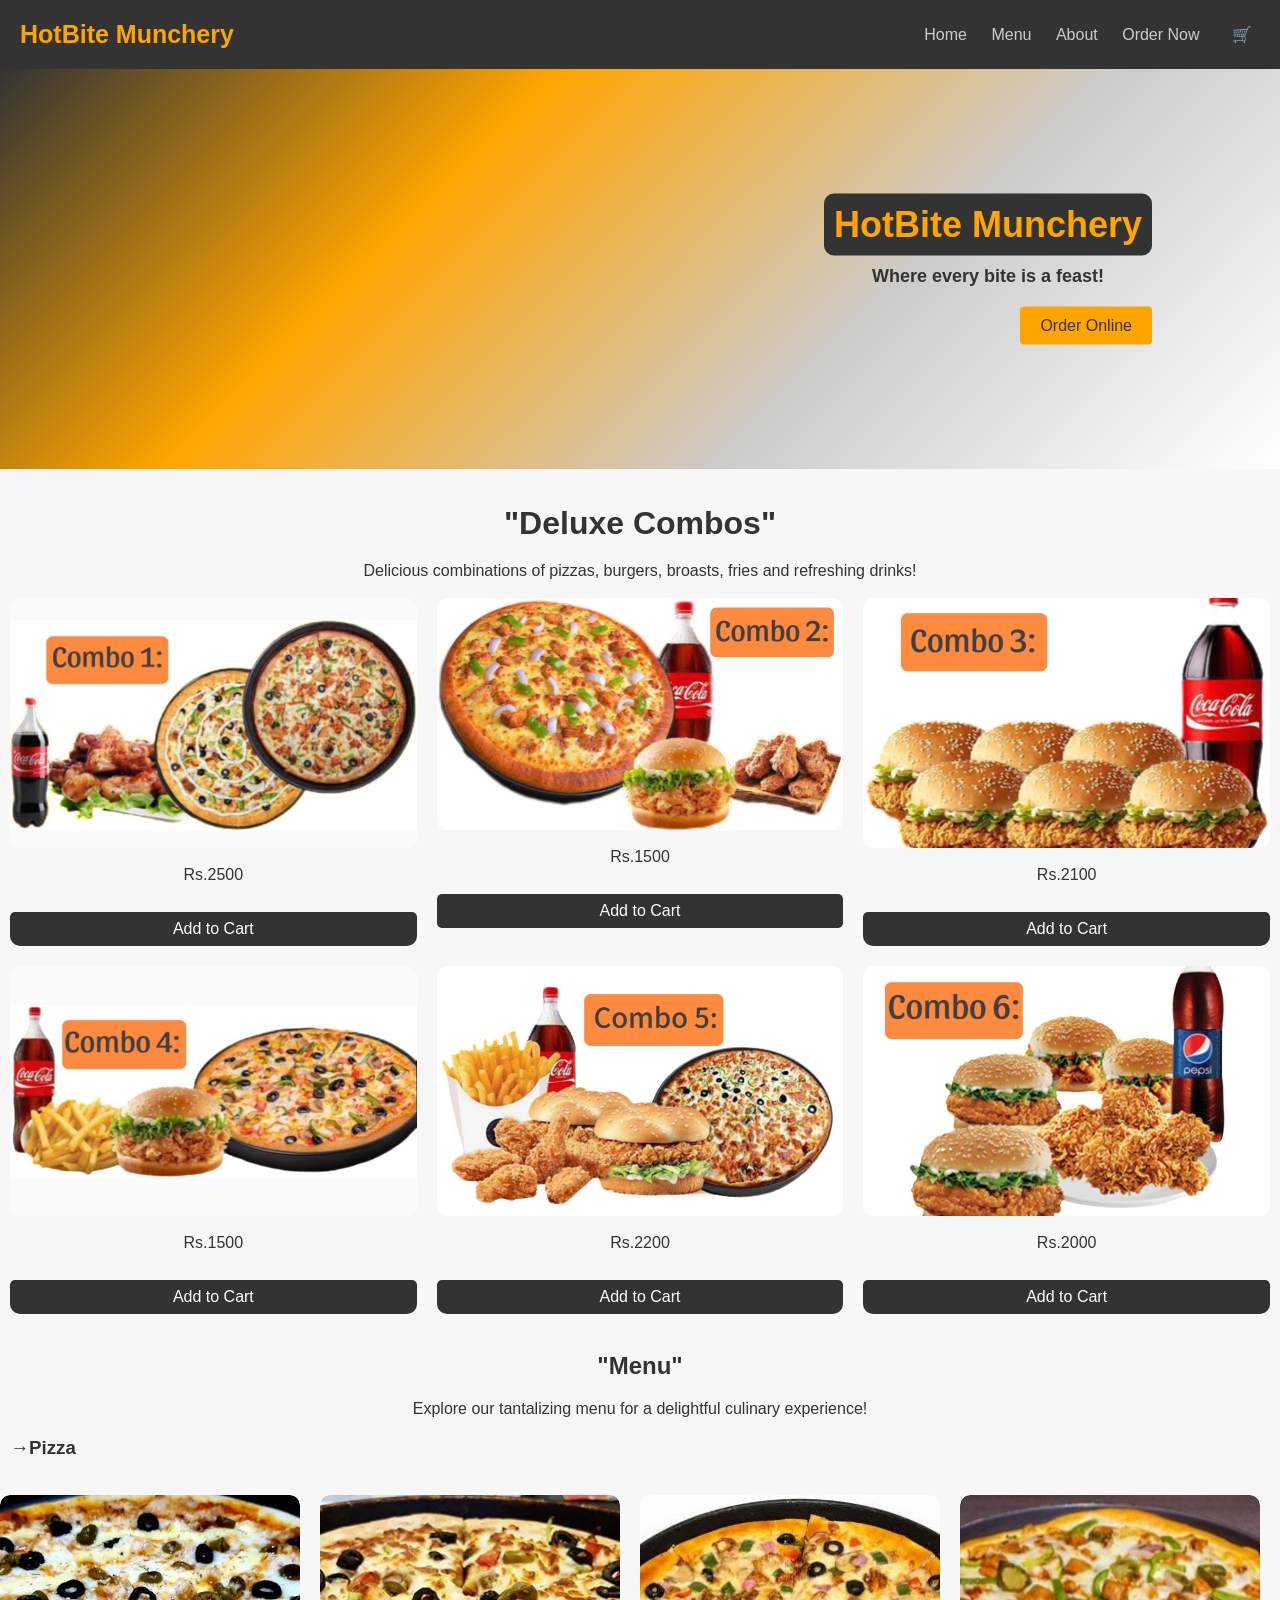
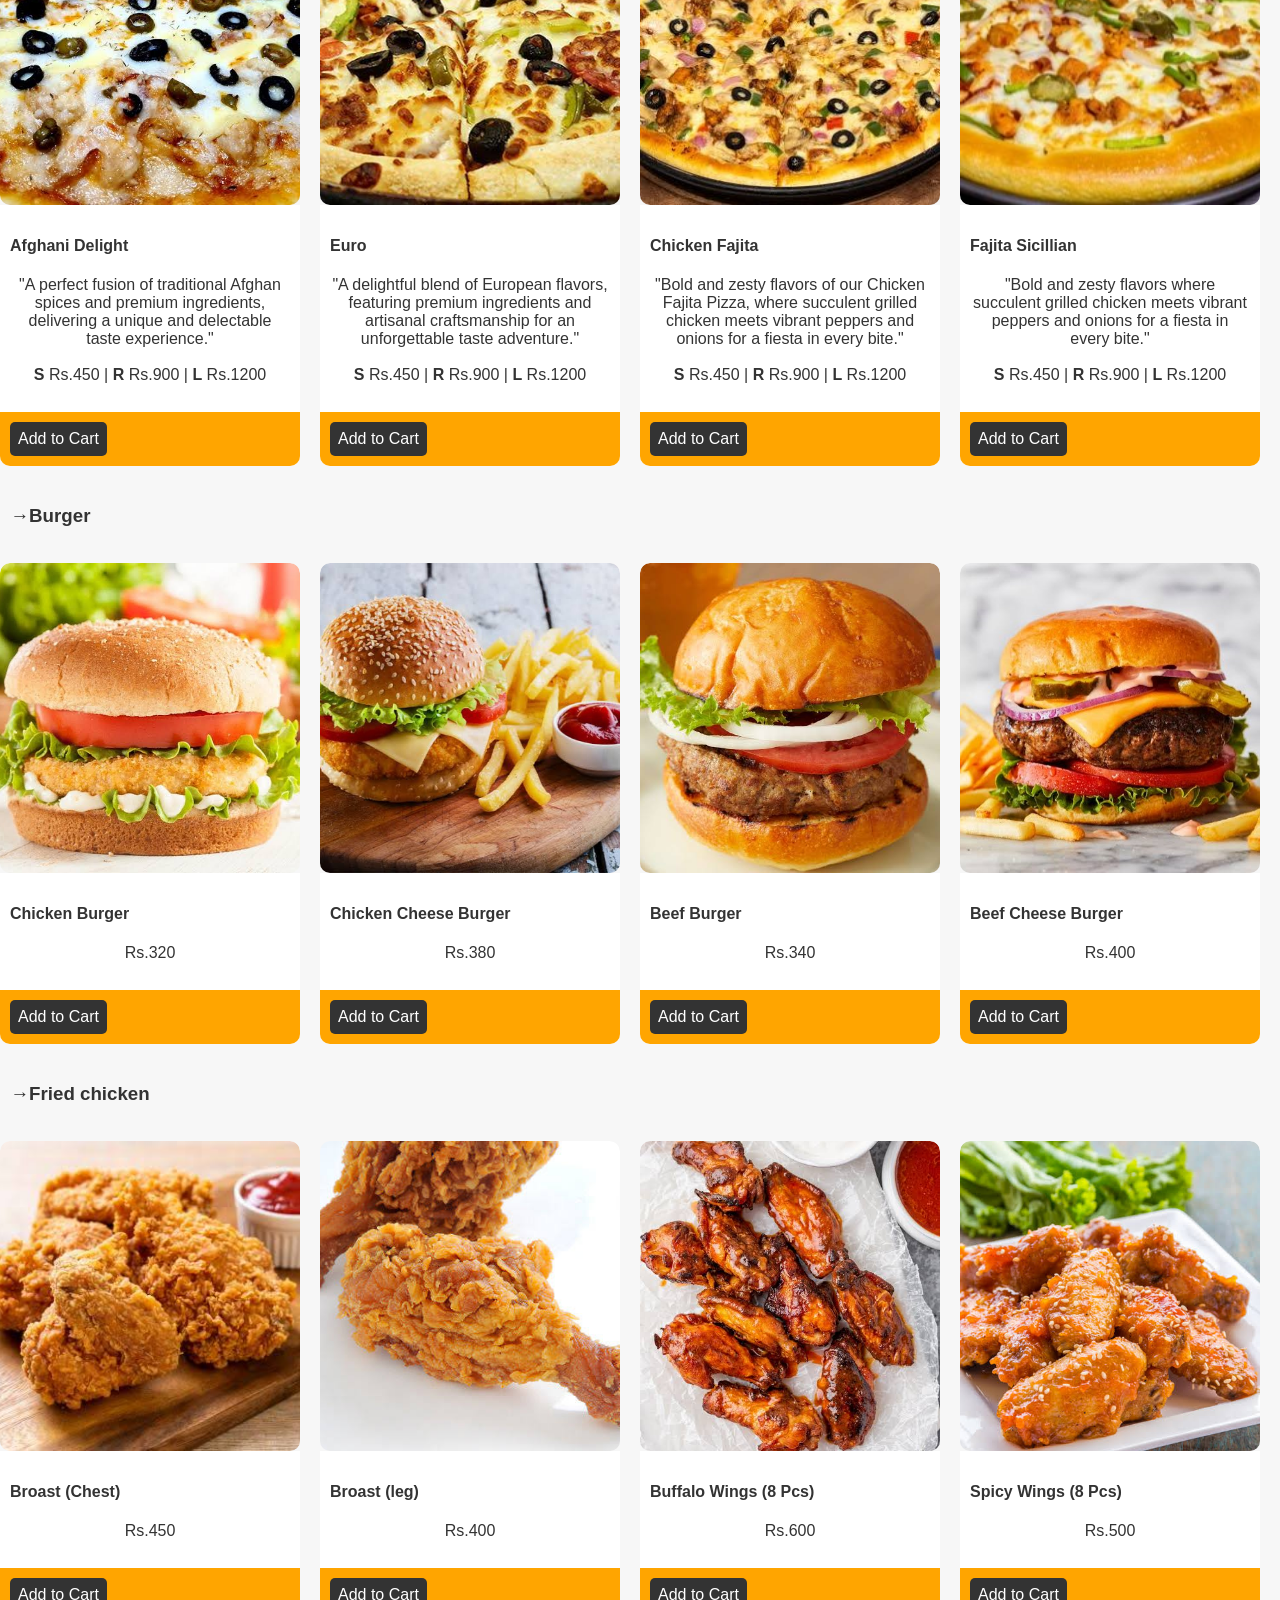
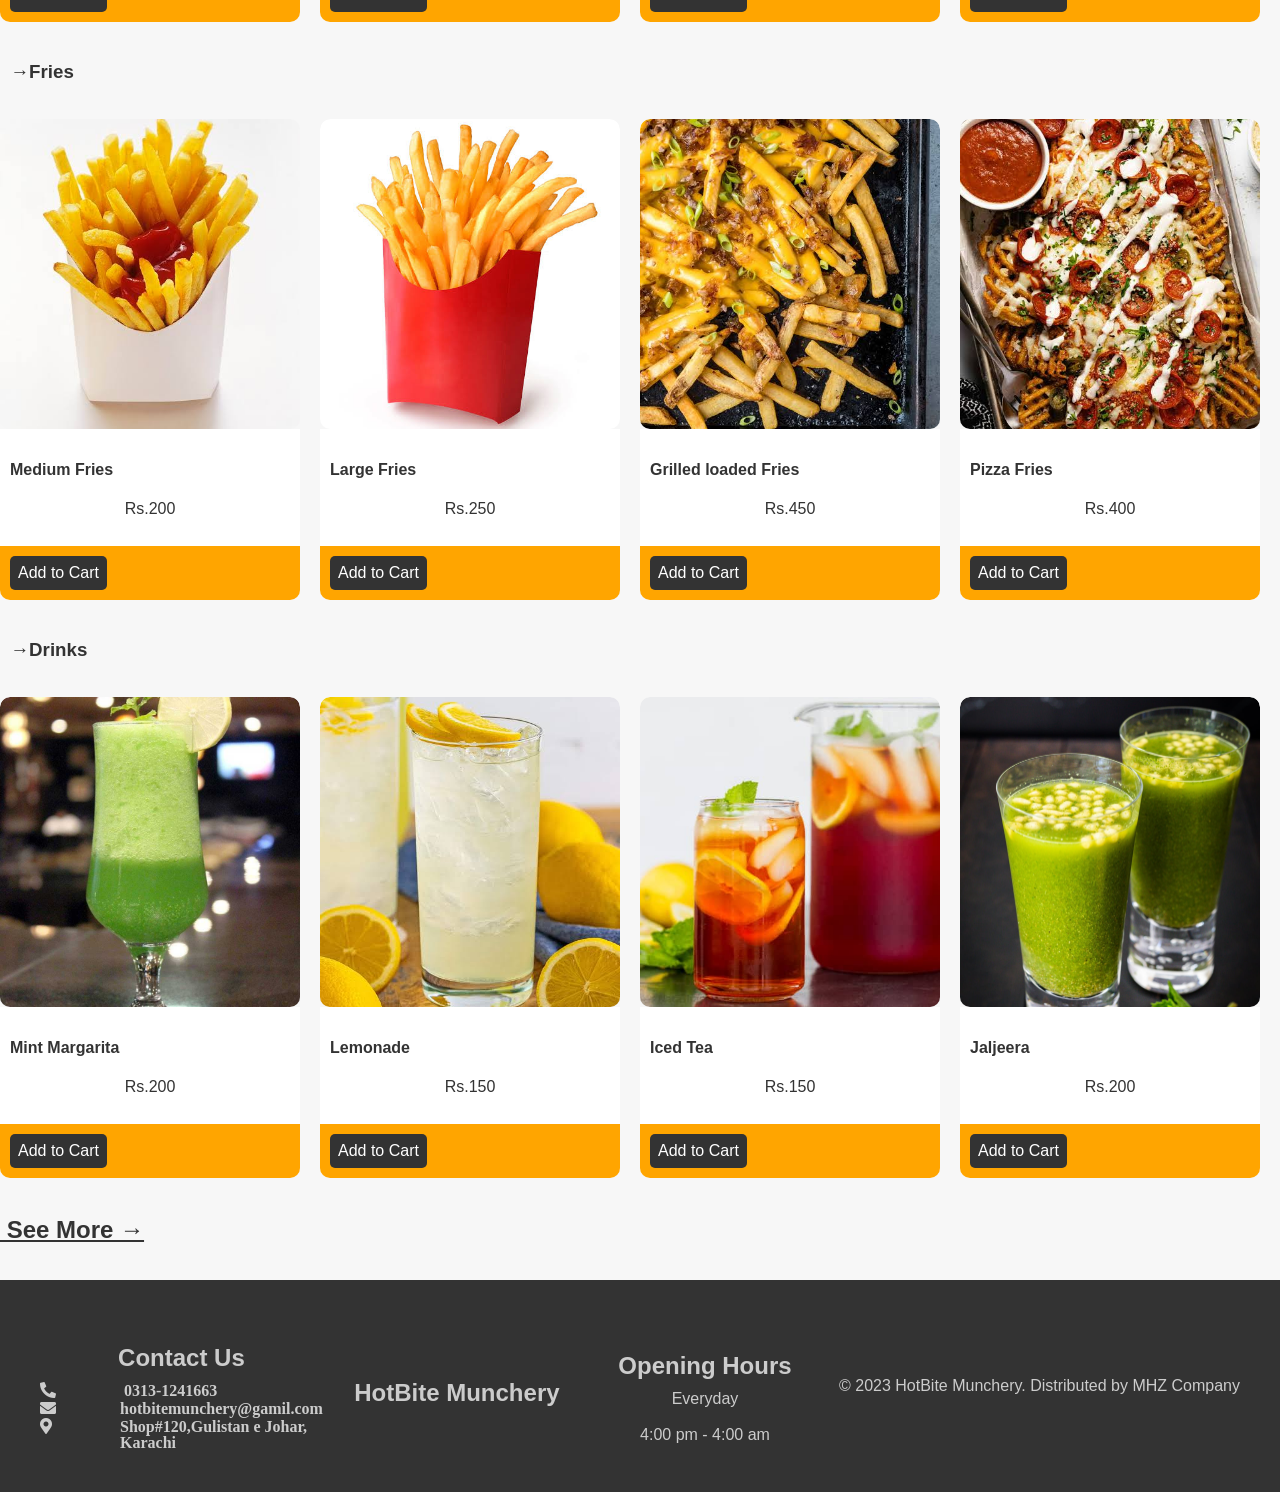
<file: index.html>
<!DOCTYPE html>
<html lang="en">
<head>
  <meta charset="UTF-8">
  <meta name="viewport" content="width=device-width, initial-scale=1.0">
  <title>HotBite Munchery</title>
  <link rel="stylesheet" href="styles.css">
  <link rel="stylesheet" href="menu.css">
  <link rel="stylesheet" href="deals.css">
  <link rel="stylesheet" href="https://cdnjs.cloudflare.com/ajax/libs/font-awesome/5.15.2/css/all.min.css" />
</head>
<body>
  <header>
    <div class="logo">HotBite Munchery</div>
<nav>
    <a href="index.html">Home</a>
    <a href="menu.html">Menu</a>
    <a href="about.html">About</a>
    <a href="order.html">Order Now</a>
    <a href="cart.html" class="add-to-cart"> 🛒</a>
  </nav>
  </header>
  <section id="hero">
    <div class="text">
      <h1 style="background-color: #333333; padding: 10px; border-radius: 10px; color: #FFA500; text-align: center;">HotBite Munchery</h1>
      <p style="font-weight: bold;color: #333333;">Where every bite is a feast!</p>
      <a href="order.html" class="order-online-btn">Order Online</a>
    </div>
    <iframe width="560" height="315" src="https://www.youtube.com/embed/kN67tAKOByQ?si=IA-IiKAVtdDYw73h" title="YouTube video player" frameborder="0" allow="accelerometer; autoplay; clipboard-write; encrypted-media; gyroscope; picture-in-picture; web-share" allowfullscreen></iframe>
  </section>
  <br><br>
<h1>"Deluxe Combos"</h1>
<p>Delicious combinations of pizzas, burgers, broasts, fries and refreshing drinks!</p>
<br>
<div class="deals-container">
  <div class="combo">
    <img src="combo 1.jpg" alt="Combo 1">
    <br><p>Rs.2500</p><br>
    <a href="cart.html" class="add-to-cart">Add to Cart</a>
  </div>
  <div class="combo">
    <img src="combo 2.jpg" alt="Combo 2">
    <br><p>Rs.1500</p><br>
    <a href="cart.html" class="add-to-cart">Add to Cart</a>
  </div>
  <div class="combo">
    <img src="combo 3.jpg" alt="Combo 3">
    <br><p>Rs.2100</p><br>
    <a href="cart.html" class="add-to-cart">Add to Cart</a>
  </div>
</div>
<div class="deals-container">
  <div class="combo">
    <img src="combo 4.jpg" alt="Combo 4">
    <br><p>Rs.1500</p><br>
    <a href="cart.html" class="add-to-cart">Add to Cart</a>
  </div>
  <div class="combo">
    <img src="combo 5.jpg" alt="Combo 5">
    <br><p>Rs.2200</p><br>
    <a href="cart.html" class="add-to-cart">Add to Cart</a>
  </div>
  <div class="combo">
    <img src="combo 6.jpg" alt="Combo 6">
    <br><p>Rs.2000</p><br>
    <a href="cart.html" class="add-to-cart">Add to Cart</a>
  </div>
</div>
<section id="menu"><br>
  <h1>"Menu"</h1>
  <p>Explore our tantalizing menu for a delightful culinary experience!</p>
  <h3>&#160;&#160;&#8594;Pizza</h3><br>
  <div class="menu-items-container">
    <div class="menu-item">
      <img src="Afghani delight.jpeg" alt="Afghani Delight">
      <div class="item-details">
        <h4>Afghani Delight</h4>
        <p>"A perfect fusion of traditional Afghan spices and premium ingredients, delivering a unique and delectable taste experience."</p>
        <br><p><b>S</b> Rs.450 | <b>R</b> Rs.900 | <b>L</b> Rs.1200</p><br>
      </div>
      <div class="item-actions">
        <a href="cart.html" class="button">Add to Cart</a>
      </div>
    </div>
    <div class="menu-item">
      <img src="euro.jpeg" alt="Euro">
      <div class="item-details">
        <h4>Euro</h4>
        <p>"A delightful blend of European flavors, featuring premium ingredients and artisanal craftsmanship for an unforgettable taste adventure."</p>
        <br><p><b>S</b> Rs.450 | <b>R</b> Rs.900 | <b>L</b> Rs.1200</p><br>
      </div>
      <div class="item-actions">
        <a href="cart.html" class="button">Add to Cart</a>
      </div>
    </div>
    <div class="menu-item">
      <img src="chicken fajita.jpeg" alt="Chicken Fajita">
      <div class="item-details">
        <h4>Chicken Fajita</h4>
        <p>"Bold and zesty flavors of our Chicken Fajita Pizza, where succulent grilled chicken meets vibrant peppers and onions for a fiesta in every bite."</p>
        <br><p><b>S</b> Rs.450 | <b>R</b> Rs.900 | <b>L</b> Rs.1200</p><br>
      </div>
      <div class="item-actions">
        <a href="cart.html" class="button">Add to Cart</a>
      </div>
    </div>
    <div class="menu-item">
      <img src="Fajita Sicillian.jpg" alt="Fajita Sicillian">
      <div class="item-details">
        <h4>Fajita Sicillian</h4>
        <p>"Bold and zesty flavors where succulent grilled chicken meets vibrant peppers and onions for a fiesta in every bite."</p>
        <br><p><b>S</b> Rs.450 | <b>R</b> Rs.900 | <b>L</b> Rs.1200</p><br>
      </div>
      <div class="item-actions">
        <a href="cart.html" class="button">Add to Cart</a>
      </div>
    </div>
  </div>
  <div class="category">
    <h3>&#160;&#160;&#8594;Burger</h3><br>
  <div class="menu-items-container">
    <div class="menu-item">
      <img src="Chicken Burger.jpeg" alt="Chicken Burger">
      <div class="item-details">
        <h4>Chicken Burger</h4>
        <p>Rs.320</p><br>
      </div>
      <div class="item-actions">
        <a href="cart.html" class="button">Add to Cart</a>
      </div>
    </div>
    <div class="menu-item">
      <img src="Chicken cheese burger.jpg" alt="Chicken Cheese Burger">
      <div class="item-details">
        <h4>Chicken Cheese Burger</h4>
        <p>Rs.380</p><br>
      </div>
      <div class="item-actions">
        <a href="cart.html" class="button">Add to Cart</a>
      </div>
    </div>
    <div class="menu-item">
      <img src="Beef burger.jpeg" alt="Beef Burger">
      <div class="item-details">
        <h4>Beef Burger</h4>
        <p>Rs.340</p><br>
      </div>
      <div class="item-actions">
        <a href="cart.html" class="button">Add to Cart</a>
      </div>
    </div>
    <div class="menu-item">
      <img src="Beef cheese burger.jpeg" alt="Beef Cheese Burger">
      <div class="item-details">
        <h4>Beef Cheese Burger</h4>
        <p>Rs.400</p><br>
      </div>
      <div class="item-actions">
        <a href="cart.html" class="button">Add to Cart</a>
      </div>
    </div>
</div>
<div class="category">
  <h3>&#160;&#160;&#8594;Fried chicken</h3><br>
  <div class="menu-items-container">
    <div class="menu-item">
      <img src="Broast (Chest).jpeg" alt="Broast (Chest)">
      <div class="item-details">
        <h4>Broast (Chest)</h4> <p>Rs.450</p><br>
      </div>
      <div class="item-actions">
        <a href="cart.html" class="button">Add to Cart</a>
      </div>
    </div>
    <div class="menu-item">
      <img src="Broast (leg).jpeg" alt="Broast (leg)">
      <div class="item-details">
        <h4>Broast (leg)</h4> <p>Rs.400</p><br>
      </div>
      <div class="item-actions">
        <a href="cart.html" class="button">Add to Cart</a>
      </div>
    </div>
    <div class="menu-item">
      <img src="Buffalo wings.jpeg" alt="Buffalo Wings">
      <div class="item-details">
        <h4>Buffalo Wings (8 Pcs)</h4> <p>Rs.600</p><br>
      </div>
      <div class="item-actions">
        <a href="cart.html" class="button">Add to Cart</a>
      </div>
    </div>
    <div class="menu-item">
      <img src="Spicy wings.jpeg" alt="Spicy Wings">
      <div class="item-details">
        <h4>Spicy Wings (8 Pcs)</h4> <p>Rs.500</p><br>
      </div>
      <div class="item-actions">
        <a href="cart.html" class="button">Add to Cart</a>
      </div>
    </div>
  </div>
</div>
<div class="category">
  <h3>&#160;&#160;&#8594;Fries</h3><br>
  <div class="menu-items-container">
    <div class="menu-item">
      <img src="Medium fries.jpeg" alt="Medium Fries">
      <div class="item-details">
        <h4>Medium Fries</h4> <p>Rs.200</p><br>
      </div>
      <div class="item-actions">
        <a href="cart.html" class="button">Add to Cart</a>
      </div>
    </div>
    <div class="menu-item">
      <img src="Large fries.jpeg" alt="Large Fries">
      <div class="item-details">
        <h4>Large Fries</h4> <p>Rs.250</p><br>
      </div>
      <div class="item-actions">
        <a href="cart.html" class="button">Add to Cart</a>
      </div>
    </div>
    <div class="menu-item">
      <img src="Grilled loaded fries.jpeg" alt="Grilled loaded Fries">
      <div class="item-details">
        <h4>Grilled loaded Fries</h4> <p>Rs.450</p><br>
      </div>
      <div class="item-actions">
        <a href="cart.html" class="button">Add to Cart</a>
      </div>
    </div>
    <div class="menu-item">
      <img src="Pizza fries.jpeg" alt="Pizza Fries">
      <div class="item-details">
        <h4>Pizza Fries</h4> <p>Rs.400</p><br>
      </div>
      <div class="item-actions">
        <a href="cart.html" class="button">Add to Cart</a>
      </div>
    </div>
  </div>
</div>
<div class="category">
  <h3>&#160;&#160;&#8594;Drinks</h3><br>
  <div class="menu-items-container">
    <div class="menu-item">
      <img src="mint-margarita.jpg" alt="Mint Margarita">
      <div class="item-details">
        <h4>Mint Margarita</h4> <p>Rs.200</p><br>
      </div>
      <div class="item-actions">
        <a href="cart.html" class="button">Add to Cart</a>
      </div>
    </div>
    <div class="menu-item">
      <img src="Lemonade.jpeg" alt="Lemonade">
      <div class="item-details">
        <h4>Lemonade</h4> <p>Rs.150</p><br>
      </div>
      <div class="item-actions">
        <a href="cart.html" class="button">Add to Cart</a>
      </div>
    </div>
    <div class="menu-item">
      <img src="Iced tea.jpg" alt="Iced Tea">
      <div class="item-details">
        <h4>Iced Tea</h4> <p>Rs.150</p><br>
      </div>
      <div class="item-actions">
        <a href="cart.html" class="button">Add to Cart</a>
      </div>
    </div>
    <div class="menu-item">
      <img src="Jaljeera.jpg" alt="Jaljeera">
      <div class="item-details">
        <h4>Jaljeera</h4> <p>Rs.200</p><br>
      </div>
      <div class="item-actions">
        <a href="cart.html" class="button">Add to Cart</a>
      </div>
    </div>
  </div>
</div>
</section><br>
<a style="font-weight: bolder; color: #333333; font-size: x-large;" href="menu.html">&#160;See More &#8594;</a><br>
<br><br>
<footer>
    <div class="contact">
      <h3>Contact Us</h3>
      <i class="fas fa-phone-alt"> &#160;&#160;&#160;&#160;&#160;&#160;&#160;&#160;&#160;&#160;&#160;&#160;&#160;&#160;&#160;&#160;0313-1241663</i>
      <i class="fas fa-envelope">&#160;&#160;&#160;&#160;&#160;&#160;&#160;&#160;&#160;&#160;&#160;&#160;&#160;&#160;&#160;&#160;hotbitemunchery@gamil.com</i>    
      <i class="fas fa-map-marker-alt">&#160;&#160;&#160;&#160;&#160;&#160;&#160;&#160;&#160;&#160;&#160;&#160;&#160;&#160;&#160;&#160;&#160;Shop#120,Gulistan e Johar,<br>&#160;&#160;&#160;&#160;&#160;&#160;&#160;&#160;&#160;&#160;&#160;&#160;&#160;&#160;&#160;&#160;&#160;&#160;&#160;&#160;Karachi</i>
    </div>
    <div class="about-us">
      <h3>HotBite Munchery</h3>
      <div class="social-icons">
      </div>
    </div>
    <div class="opening-hours">
      <h3>Opening Hours</h3>
      <p>Everyday</p><br> <p>4:00 pm - 4:00 am</p>
    </div>
    <p>&copy; 2023 HotBite Munchery. Distributed by MHZ Company</p>
  </footer>
</body>
</html>
</file>
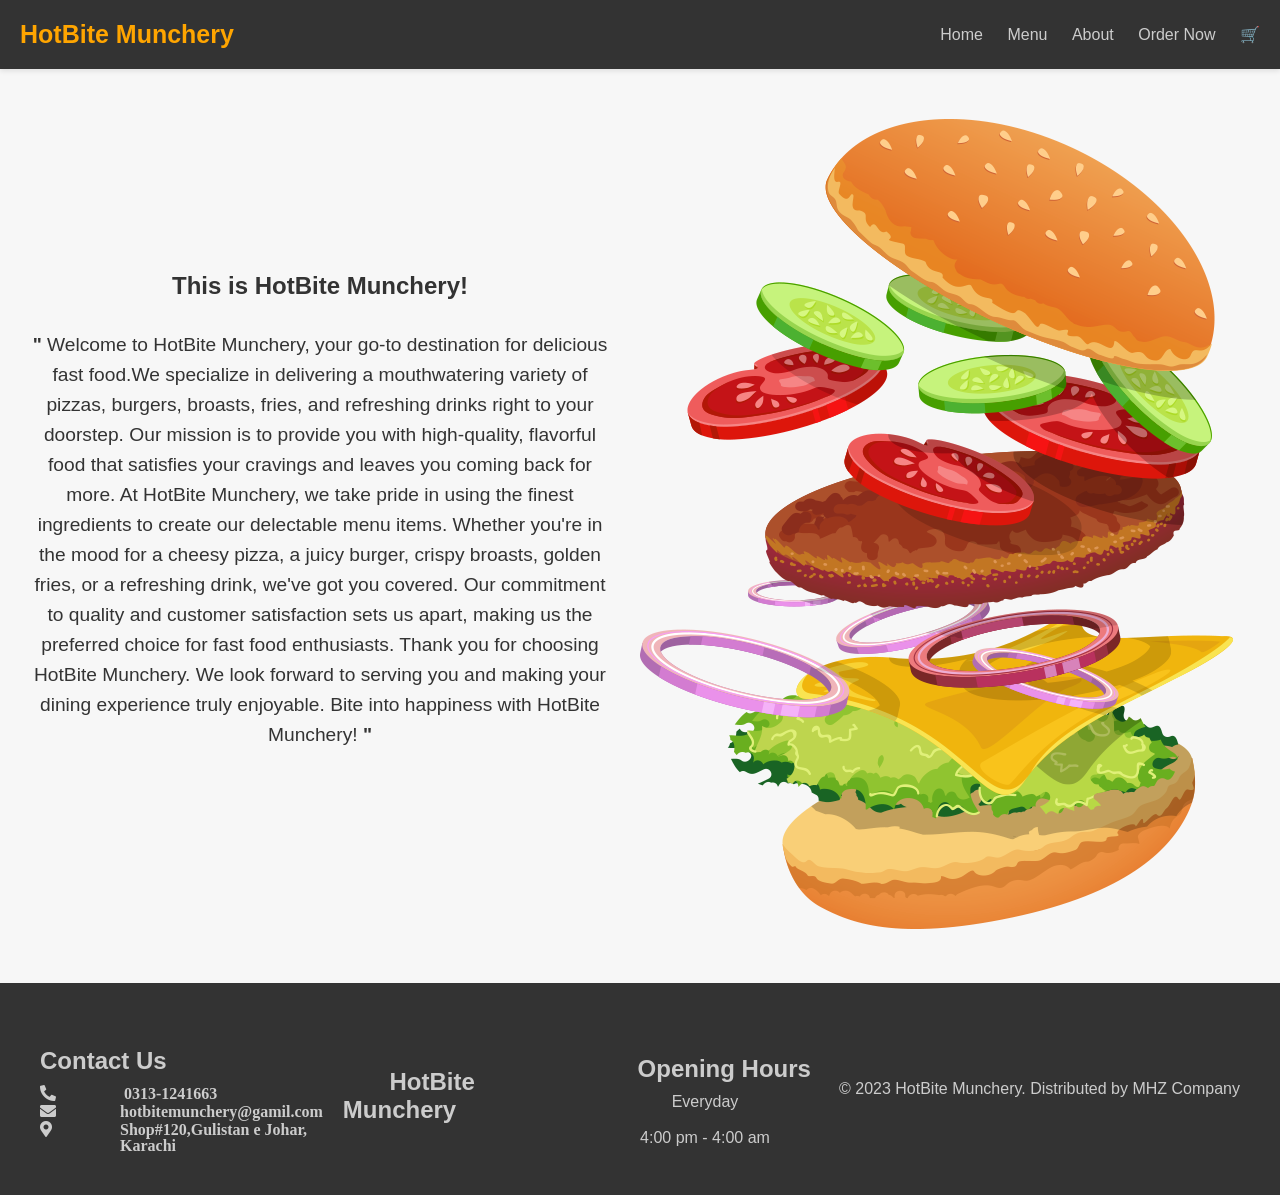
<file: about.html>
<!DOCTYPE html>
<html lang="en">
<head>
    <meta charset="UTF-8">
    <meta name="viewport" content="width=device-width, initial-scale=1.0">
    <title>About Us</title>
    <link rel="stylesheet" href="styles.css">
    <link rel="stylesheet" href="about.css">
    <link rel="stylesheet" href="https://cdnjs.cloudflare.com/ajax/libs/font-awesome/5.15.2/css/all.min.css" />

</head>
<body>
  <header>
    <div class="logo">HotBite Munchery</div>
<nav>
    <a href="index.html">Home</a>
    <a href="menu.html">Menu</a>
    <a href="about.html">About</a>
    <a href="order.html">Order Now</a>
    <a href="cart.html" class="add-to-cart">🛒</a>
  </nav>
  </header>
   <div class="row">
    <div class="col-2">
      <h2>This is HotBite Munchery!</h2>
<p><b>" </b>Welcome to HotBite Munchery, your go-to destination for delicious fast food.We specialize in delivering a mouthwatering variety of pizzas, burgers, broasts, fries, and refreshing drinks right to your doorstep. Our mission is to provide you with high-quality, flavorful food that satisfies your cravings and leaves you coming back for more. At HotBite Munchery, we take pride in using the finest ingredients to create our delectable menu items. Whether you're in the mood for a cheesy pizza, a juicy burger, crispy broasts, golden fries, or a refreshing drink, we've got you covered. Our commitment to quality and customer satisfaction sets us apart, making us the preferred choice for fast food enthusiasts. Thank you for choosing HotBite Munchery. We look forward to serving you and making your dining experience truly enjoyable. Bite into happiness with HotBite Munchery!<b> "</b></p>
      
    </div>
    <div class="col-2">
        <img src="about-img.png">
    </div>
  </div>
   </body>
   </html>
   <footer>
    <div class="contact">
      <h3>Contact Us</h3>
      <i class="fas fa-phone-alt"> &#160;&#160;&#160;&#160;&#160;&#160;&#160;&#160;&#160;&#160;&#160;&#160;&#160;&#160;&#160;&#160;0313-1241663</i>
      <i class="fas fa-envelope">&#160;&#160;&#160;&#160;&#160;&#160;&#160;&#160;&#160;&#160;&#160;&#160;&#160;&#160;&#160;&#160;hotbitemunchery@gamil.com</i>    
      <i class="fas fa-map-marker-alt">&#160;&#160;&#160;&#160;&#160;&#160;&#160;&#160;&#160;&#160;&#160;&#160;&#160;&#160;&#160;&#160;&#160;Shop#120,Gulistan e Johar,<br>&#160;&#160;&#160;&#160;&#160;&#160;&#160;&#160;&#160;&#160;&#160;&#160;&#160;&#160;&#160;&#160;&#160;&#160;&#160;&#160;Karachi</i>
    </div>
    <div class="about-us">
    <h3>&#160;&#160;&#160;&#160;&#160;&#160;&#160;HotBite Munchery</h3>
    <div class="social-icons">
      </div>
    </div>
           <div class="opening-hours">
      <h3>&#160;&#160;&#160;&#160;&#160;&#160;&#160;Opening Hours</h3>
      <p>Everyday</p><br> <p>4:00 pm - 4:00 am</p>
    </div>
    <p>&copy; 2023 HotBite Munchery. Distributed by MHZ Company</p>
  </footer>
    
</body>
</html>
</file>
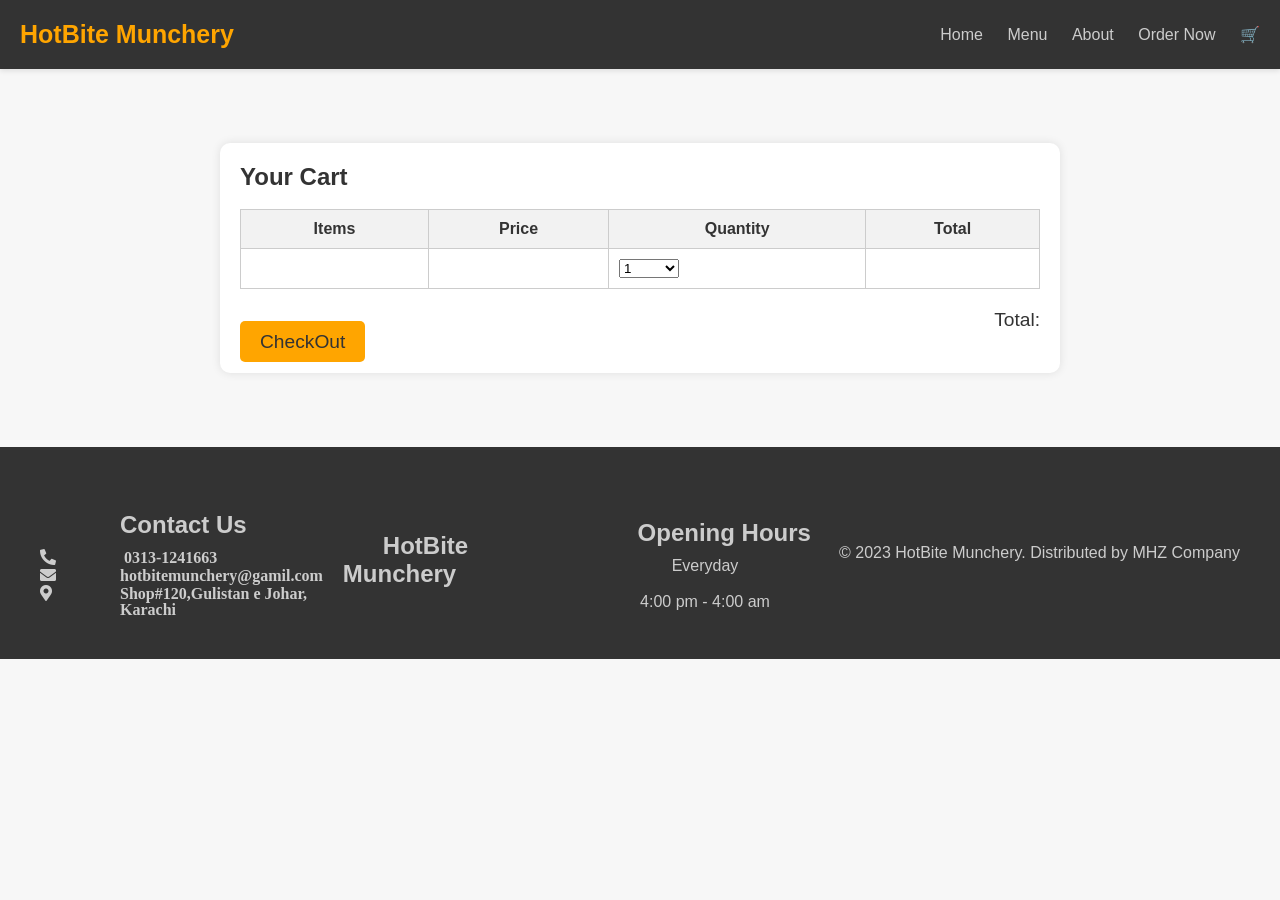
<file: cart.html>
<!DOCTYPE html>
<html lang="en">
<head>
    <meta charset="UTF-8">
    <meta name="viewport" content="width=device-width, initial-scale=1.0">
    <title>Cart - Fast Food Restaurant</title>
    <link rel="stylesheet" href="cart.css">
    <link rel="stylesheet" href="styles.css">
    <link rel="stylesheet" href="https://cdnjs.cloudflare.com/ajax/libs/font-awesome/5.15.2/css/all.min.css" />
</head>
<body>
  <header>
  <div class="logo">HotBite Munchery</div>
<nav>
    <a href="index.html">Home</a>
    <a href="menu.html">Menu</a>
    <a href="about.html">About</a>
    <a href="order.html">Order Now</a>
    <a href="cart.html" class="add-to-cart">🛒</a>
  </nav>
  </header><br><br><br>
    <div id="cart-container">
        <h2>Your Cart</h2><br>
        <table id="cart-items">
            <thead>
                <tr>
                    <th>Items</th>
                    <th>Price</th>
                    <th>Quantity</th>
                    <th>Total</th>
                </tr>
            </thead>
            <tbody>
                <tr class="cart-item">
                    <td class="item-name"> </td>
                    <td class="item-price"> </td>
                    <td class="item-quantity">
                        <select>
                            <option value="1">1</option>
                            <option value="2">2</option>
                            <option value="3">3</option>
                        </select>
                    </td>
                    <td class="item-total"> </td>
                </tr>
            </tbody>
        </table>
        <div id="total">
            Total:   
        </div>
        <a href="#" id="checkout-btn">CheckOut</a>
    </div>
    <br><br><br>
<footer>
    <div class="contact">
      <h3>&#160;&#160;&#160;&#160;&#160;&#160;&#160;&#160;&#160;&#160;&#160;&#160;Contact Us</h3>
      <i class="fas fa-phone-alt"> &#160;&#160;&#160;&#160;&#160;&#160;&#160;&#160;&#160;&#160;&#160;&#160;&#160;&#160;&#160;&#160;0313-1241663</i>
      <i class="fas fa-envelope">&#160;&#160;&#160;&#160;&#160;&#160;&#160;&#160;&#160;&#160;&#160;&#160;&#160;&#160;&#160;&#160;hotbitemunchery@gamil.com</i>    
      <i class="fas fa-map-marker-alt">&#160;&#160;&#160;&#160;&#160;&#160;&#160;&#160;&#160;&#160;&#160;&#160;&#160;&#160;&#160;&#160;&#160;Shop#120,Gulistan e Johar,<br>&#160;&#160;&#160;&#160;&#160;&#160;&#160;&#160;&#160;&#160;&#160;&#160;&#160;&#160;&#160;&#160;&#160;&#160;&#160;&#160;Karachi</i>
    </div>
    <div class="about-us">
      <h3>&#160;&#160;&#160;&#160;&#160;&#160;HotBite Munchery</h3>
      <div class="social-icons">
      </div>
    </div>
    <div class="opening-hours">
      <h3>&#160;&#160;&#160;&#160;&#160;&#160;&#160;Opening Hours</h3>
      <p>Everyday</p><br> <p>4:00 pm - 4:00 am</p>

    </div>
    <p>&copy; 2023 HotBite Munchery. Distributed by MHZ Company</p>
  </footer>  

</body>
</html>
</file>
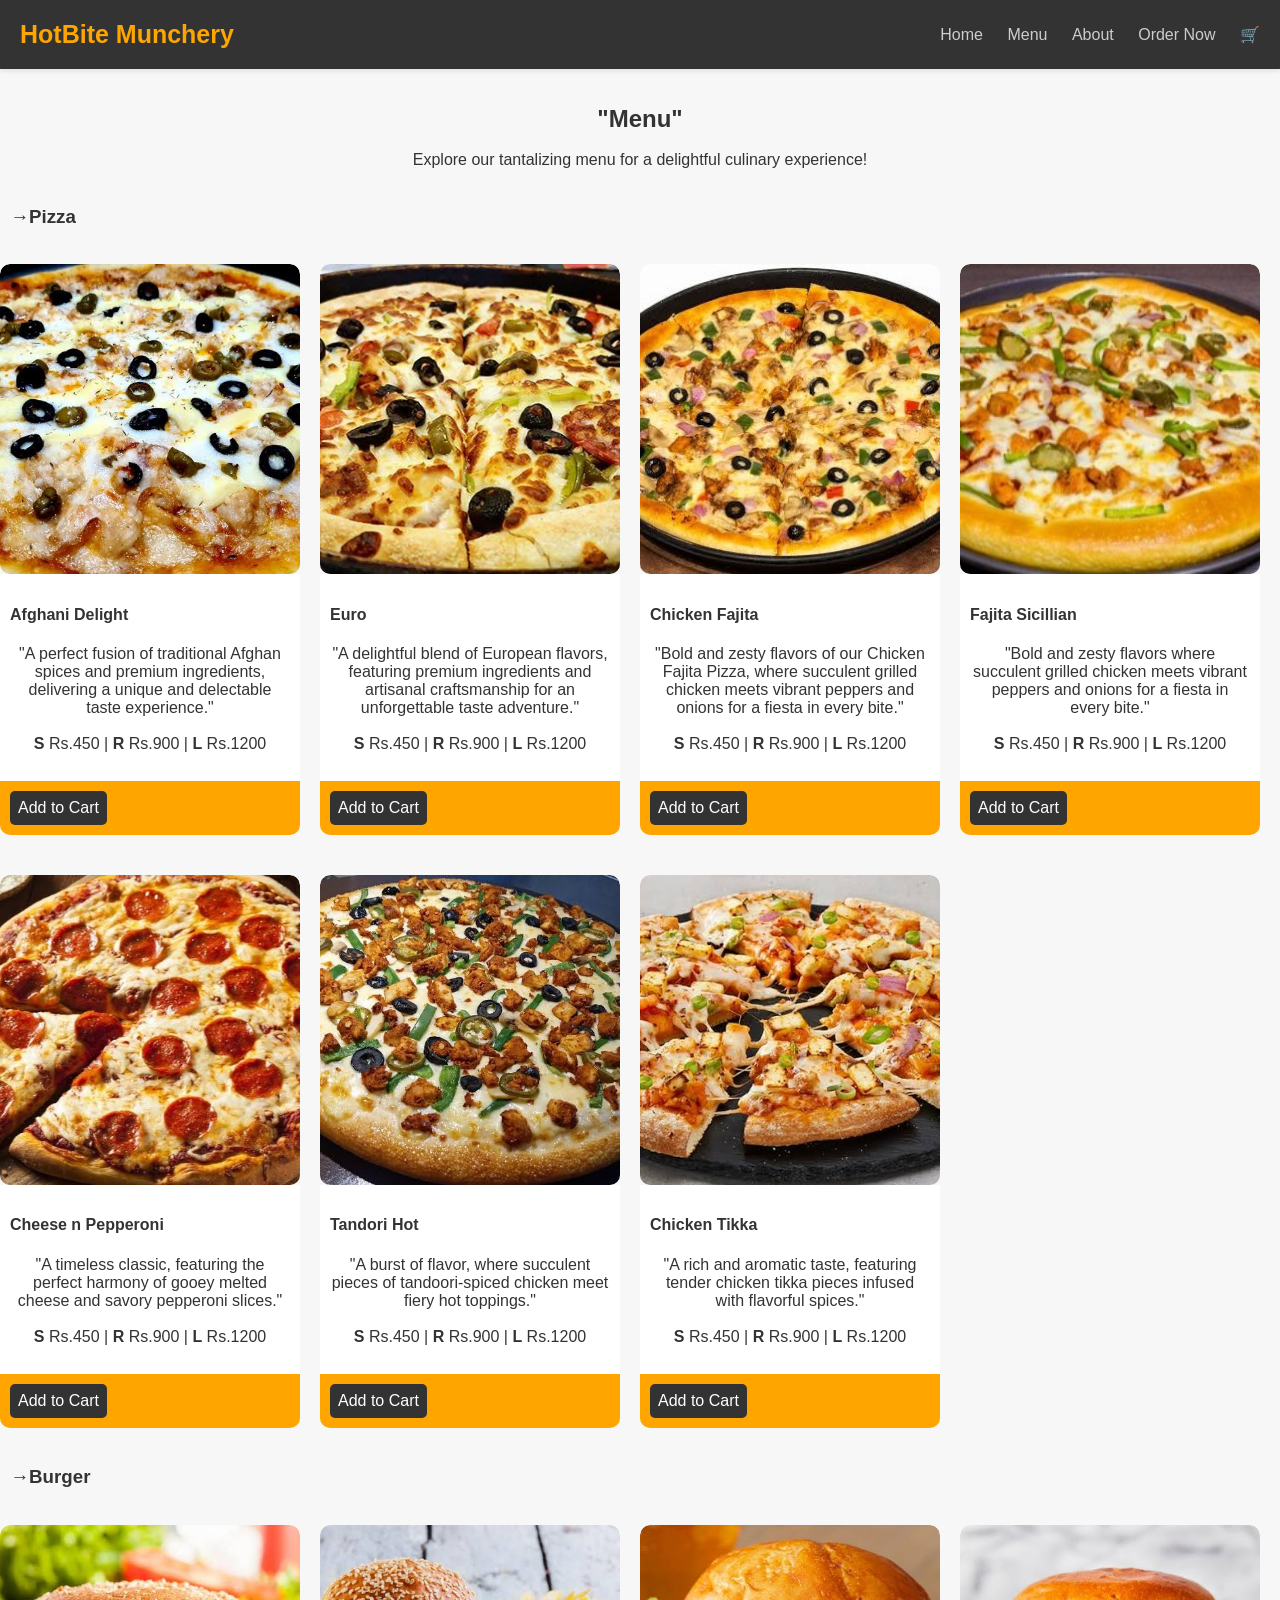
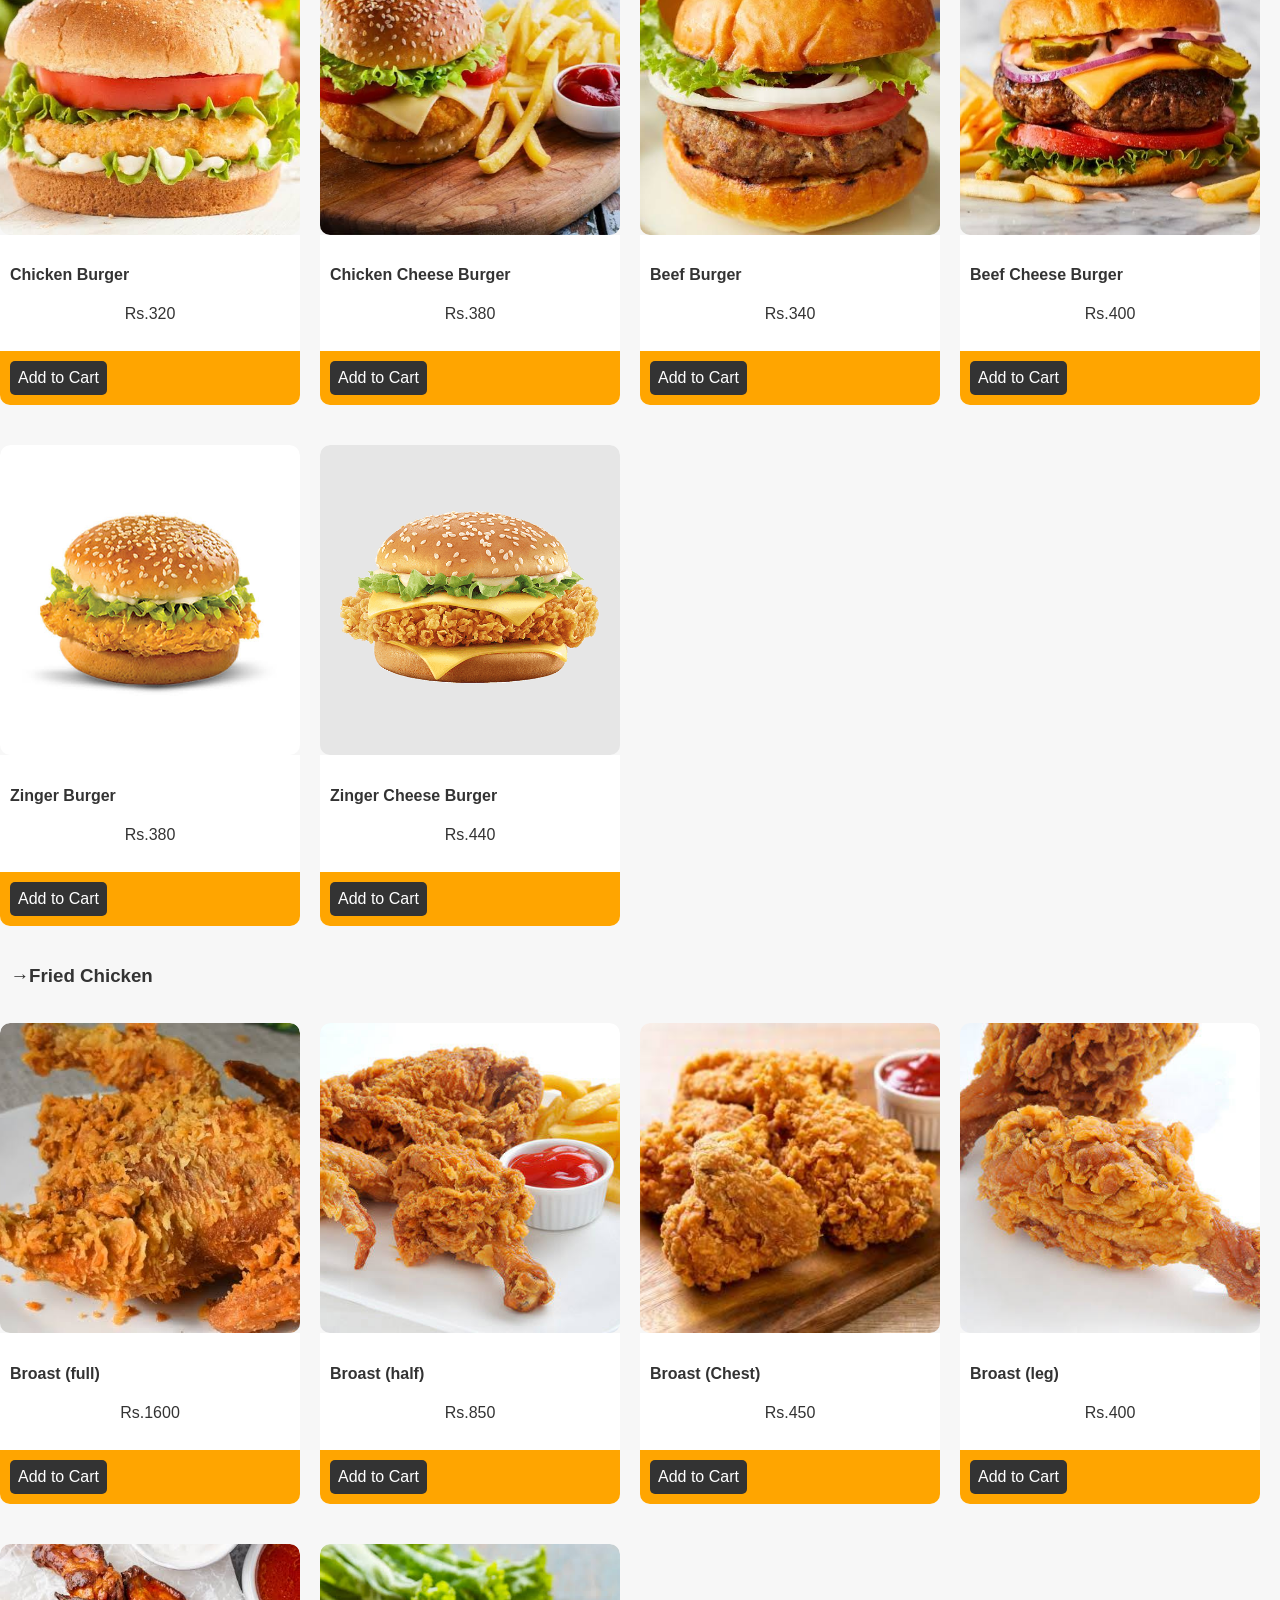
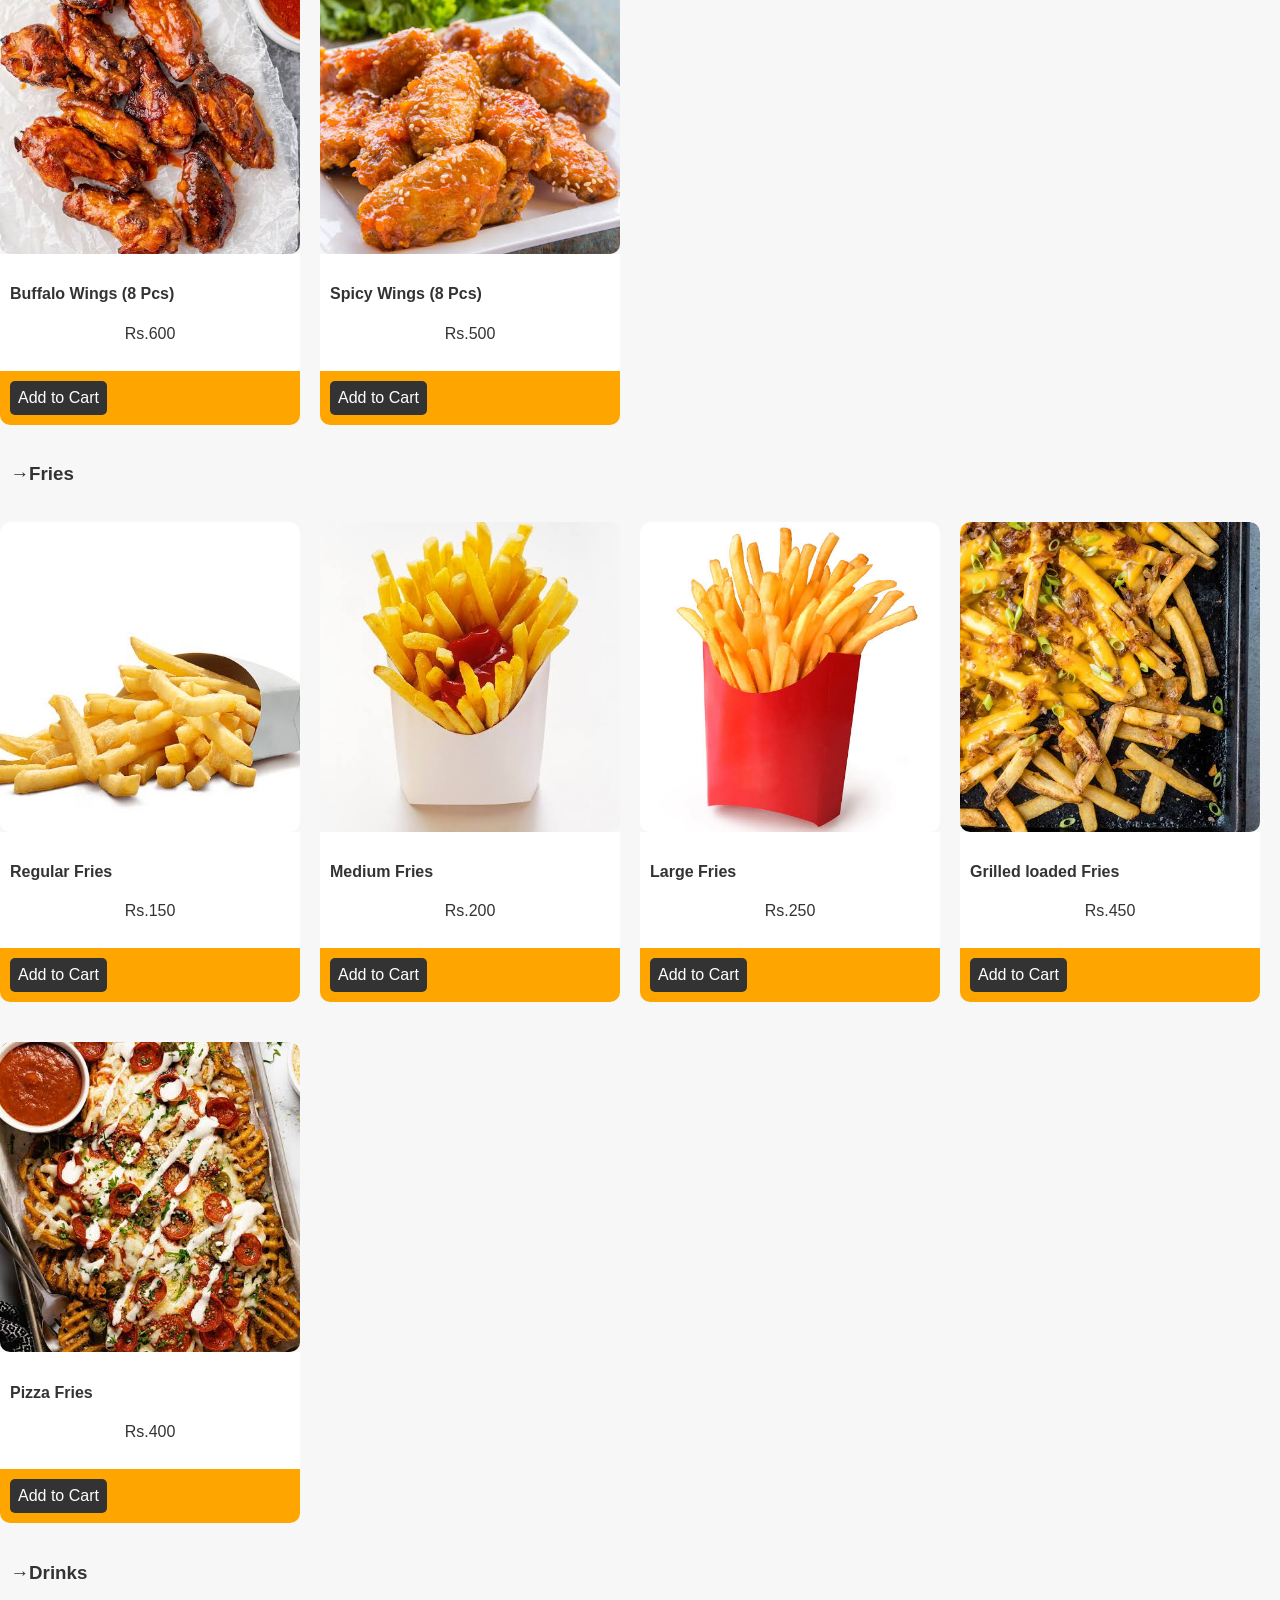
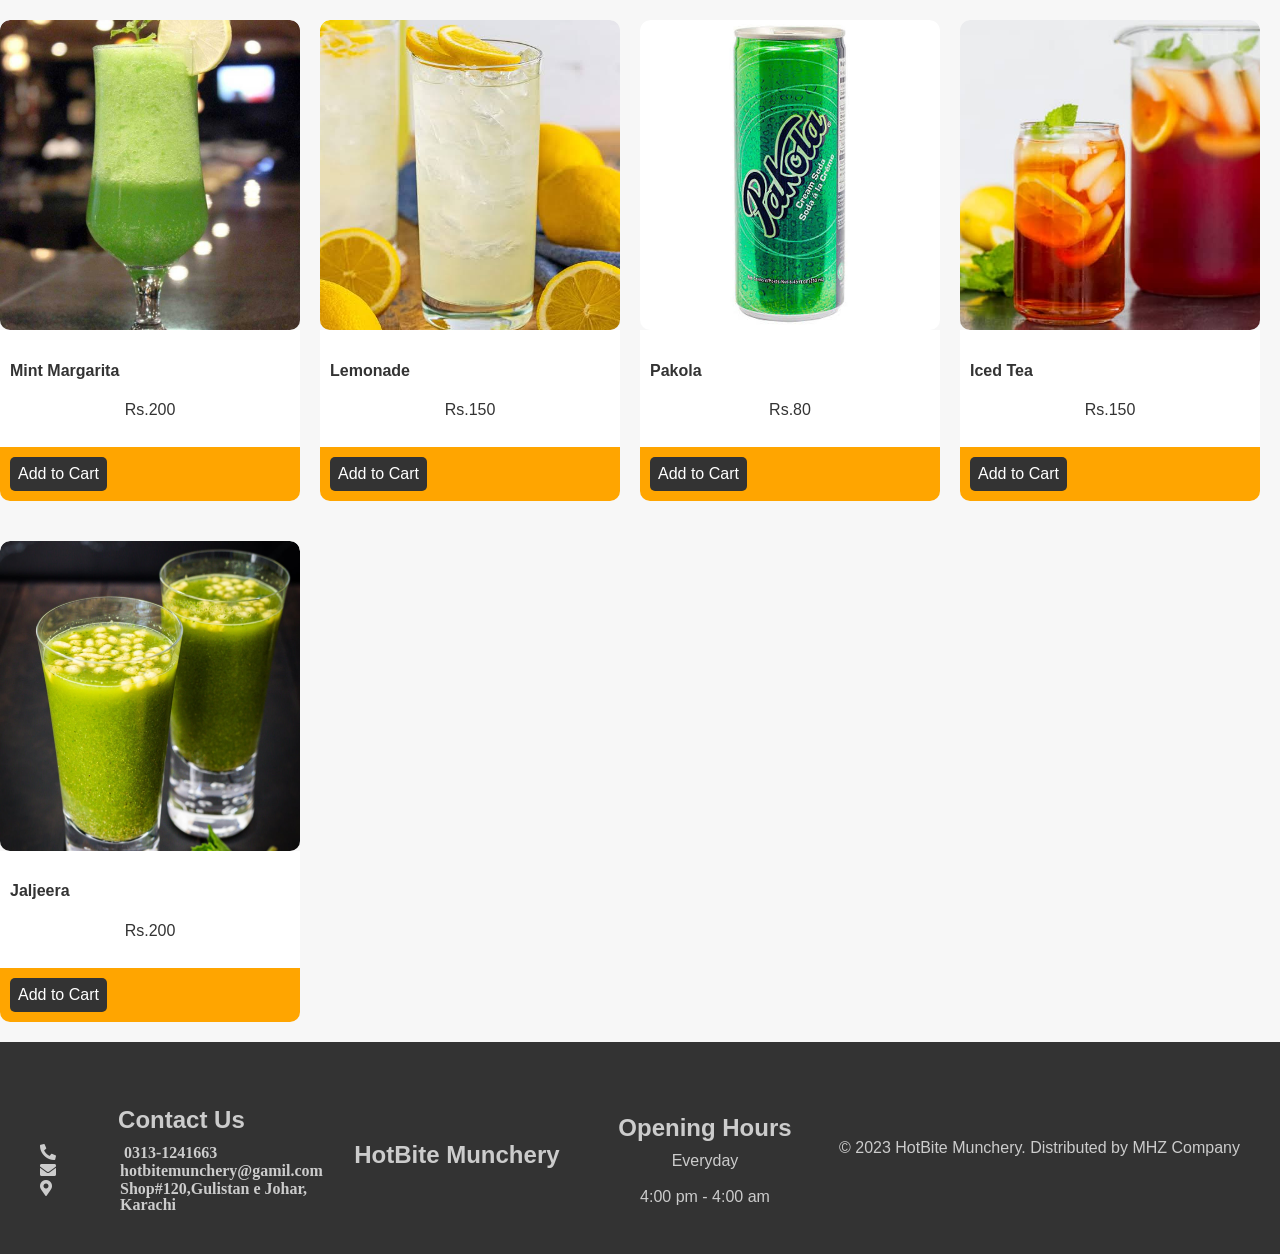
<file: menu.html>
<!DOCTYPE html>
<html lang="en">
<head>
    <meta charset="UTF-8">
    <meta name="viewport" content="width=device-width, initial-scale=1.0">
    <title>Menu</title>
    <link rel="stylesheet" href="styles.css">
    <link rel="stylesheet" href="menu.css">
    <link rel="stylesheet" href="https://cdnjs.cloudflare.com/ajax/libs/font-awesome/5.15.2/css/all.min.css" />
</head>
<body>
  <header>
    <div class="logo">HotBite Munchery</div>
<nav>
    <a href="index.html">Home</a>
    <a href="menu.html">Menu</a>
    <a href="about.html">About</a>
    <a href="order.html">Order Now</a>
    <a href="cart.html" class="add-to-cart">🛒</a>
  </nav>
  </header>
  <section id="menu"><br><br>
    <h1>"Menu"</h1><br>
    <p>Explore our tantalizing menu for a delightful culinary experience!</p><br>
    <h3>&#160;&#160;&#8594;Pizza</h3><br>
    <div class="menu-items-container">
      <div class="menu-item">
        <img src="Afghani delight.jpeg" alt="Afghani Delight">
        <div class="item-details">
          <h4>Afghani Delight</h4>
          <p>"A perfect fusion of traditional Afghan spices and premium ingredients, delivering a unique and delectable taste experience."</p>
          <br><p><b>S</b> Rs.450 | <b>R</b> Rs.900 | <b>L</b> Rs.1200</p><br>
        </div>
        <div class="item-actions">
          <a href="cart.html" class="button">Add to Cart</a>
        </div>
      </div>
      <div class="menu-item">
        <img src="euro.jpeg" alt="Euro">
        <div class="item-details">
          <h4>Euro</h4>
          <p>"A delightful blend of European flavors, featuring premium ingredients and artisanal craftsmanship for an unforgettable taste adventure."</p>
          <br><p><b>S</b> Rs.450 | <b>R</b> Rs.900 | <b>L</b> Rs.1200</p><br>
        </div>
        <div class="item-actions">
          <a href="cart.html" class="button">Add to Cart</a>
        </div>
      </div>
      <div class="menu-item">
        <img src="chicken fajita.jpeg" alt="Chicken Fajita">
        <div class="item-details">
          <h4>Chicken Fajita</h4>
          <p>"Bold and zesty flavors of our Chicken Fajita Pizza, where succulent grilled chicken meets vibrant peppers and onions for a fiesta in every bite."</p>
          <br><p><b>S</b> Rs.450 | <b>R</b> Rs.900 | <b>L</b> Rs.1200</p><br>
        </div>
        <div class="item-actions">
          <a href="cart.html" class="button">Add to Cart</a>
        </div>
      </div>
      <div class="menu-item">
        <img src="Fajita Sicillian.jpg" alt="Fajita Sicillian">
        <div class="item-details">
          <h4>Fajita Sicillian</h4>
          <p>"Bold and zesty flavors where succulent grilled chicken meets vibrant peppers and onions for a fiesta in every bite."</p>
          <br><p><b>S</b> Rs.450 | <b>R</b> Rs.900 | <b>L</b> Rs.1200</p><br>
        </div>
        <div class="item-actions">
          <a href="cart.html" class="button">Add to Cart</a>
        </div>
      </div>
      <div class="menu-item">
        <img src="Cheese n Pepproni.jpeg" alt="Cheese n Pepperoni">
        <div class="item-details">
          <h4>Cheese n Pepperoni</h4>
          <p>"A timeless classic, featuring the perfect harmony of gooey melted cheese and savory pepperoni slices."</p>
          <br><p><b>S</b> Rs.450 | <b>R</b> Rs.900 | <b>L</b> Rs.1200</p><br>
        </div>
        <div class="item-actions">
          <a href="cart.html" class="button">Add to Cart</a>
        </div>
      </div>
      <div class="menu-item">
        <img src="Tandori Hot.jpeg" alt="Tandori Hot">
        <div class="item-details">
          <h4>Tandori Hot</h4>
          <p>"A burst of flavor, where succulent pieces of tandoori-spiced chicken meet fiery hot toppings."</p>
          <br><p><b>S</b> Rs.450 | <b>R</b> Rs.900 | <b>L</b> Rs.1200</p><br>
        </div>
        <div class="item-actions">
          <a href="cart.html" class="button">Add to Cart</a>
        </div>
      </div>
      <div class="menu-item">
        <img src="Chicken tikka.jpeg" alt="Chicken Tikka">
        <div class="item-details">
          <h4>Chicken Tikka</h4>
          <p>"A rich and aromatic taste, featuring tender chicken tikka pieces infused with flavorful spices."</p>
          <br><p><b>S</b> Rs.450 | <b>R</b> Rs.900 | <b>L</b> Rs.1200</p><br>
        </div>
        <div class="item-actions">
          <a href="cart.html" class="button">Add to Cart</a>
        </div>
      </div>
    </div>
    <div class="category">
      <h3>&#160;&#160;&#8594;Burger</h3><br>
    <div class="menu-items-container">
      <div class="menu-item">
        <img src="Chicken Burger.jpeg" alt="Chicken Burger">
        <div class="item-details">
          <h4>Chicken Burger</h4>
          <p>Rs.320</p><br>
        </div>
        <div class="item-actions">
          <a href="cart.html" class="button">Add to Cart</a>
        </div>
      </div>
      <div class="menu-item">
        <img src="Chicken cheese burger.jpg" alt="Chicken Cheese Burger">
        <div class="item-details">
          <h4>Chicken Cheese Burger</h4>
          <p>Rs.380</p><br>
        </div>
        <div class="item-actions">
          <a href="cart.html" class="button">Add to Cart</a>
        </div>
      </div>
      <div class="menu-item">
        <img src="Beef burger.jpeg" alt="Beef Burger">
        <div class="item-details">
          <h4>Beef Burger</h4>
          <p>Rs.340</p><br>
        </div>
        <div class="item-actions">
          <a href="cart.html" class="button">Add to Cart</a>
        </div>
      </div>
      <div class="menu-item">
        <img src="Beef cheese burger.jpeg" alt="Beef Cheese Burger">
        <div class="item-details">
          <h4>Beef Cheese Burger</h4>
          <p>Rs.400</p><br>
        </div>
        <div class="item-actions">
          <a href="cart.html" class="button">Add to Cart</a>
        </div>
      </div>
      <div class="menu-item">
        <img src="Zinger burger.jpeg" alt="Zinger Burger">
        <div class="item-details">
          <h4>Zinger Burger</h4>
          <p>Rs.380</p><br>
        </div>
        <div class="item-actions">
          <a href="cart.html" class="button">Add to Cart</a>
        </div>
      </div>
      <div class="menu-item">
        <img src="Zinger cheese burger.png" alt="Zinger Cheese Burger">
        <div class="item-details">
          <h4>Zinger Cheese Burger</h4>
          <p>Rs.440</p><br>
        </div>
        <div class="item-actions">
          <a href="cart.html" class="button">Add to Cart</a>
        </div>
      </div>
    </div>
  </div>
  <div class="category">
    <h3>&#160;&#160;&#8594;Fried Chicken</h3><br>
    <div class="menu-items-container">
      <div class="menu-item">
        <img src="Broast full.jpeg" alt="Broast (full)">
        <div class="item-details">
          <h4>Broast (full)</h4> <p>Rs.1600</p><br>
        </div>
        <div class="item-actions">
          <a href="cart.html" class="button">Add to Cart</a>
        </div>
      </div>
      <div class="menu-item">
        <img src="Broast half.jpeg" alt="Broast (half)">
        <div class="item-details">
          <h4>Broast (half)</h4> <p>Rs.850</p><br>
        </div>
        <div class="item-actions">
          <a href="cart.html" class="button">Add to Cart</a>
        </div>
      </div>
      <div class="menu-item">
        <img src="Broast (Chest).jpeg" alt="Broast (Chest)">
        <div class="item-details">
          <h4>Broast (Chest)</h4> <p>Rs.450</p><br>
        </div>
        <div class="item-actions">
          <a href="cart.html" class="button">Add to Cart</a>
        </div>
      </div>
      <div class="menu-item">
        <img src="Broast (leg).jpeg" alt="Broast (leg)">
        <div class="item-details">
          <h4>Broast (leg)</h4> <p>Rs.400</p><br>
        </div>
        <div class="item-actions">
          <a href="cart.html" class="button">Add to Cart</a>
        </div>
      </div>
      <div class="menu-item">
        <img src="Buffalo wings.jpeg" alt="Buffalo Wings">
        <div class="item-details">
          <h4>Buffalo Wings (8 Pcs)</h4> <p>Rs.600</p><br>
        </div>
        <div class="item-actions">
          <a href="cart.html" class="button">Add to Cart</a>
        </div>
      </div>
      <div class="menu-item">
        <img src="Spicy wings.jpeg" alt="Spicy Wings">
        <div class="item-details">
          <h4>Spicy Wings (8 Pcs)</h4> <p>Rs.500</p><br>
        </div>
        <div class="item-actions">
          <a href="cart.html" class="button">Add to Cart</a>
        </div>
      </div>
    </div>
  </div>
  <div class="category">
    <h3>&#160;&#160;&#8594;Fries</h3><br>
    <div class="menu-items-container">
      <div class="menu-item">
        <img src="Regular fries.jpeg" alt="Regular Fries">
        <div class="item-details">
          <h4>Regular Fries</h4> <p>Rs.150</p><br>
        </div>
        <div class="item-actions">
          <a href="cart.html" class="button">Add to Cart</a>
        </div>
      </div>
      <div class="menu-item">
        <img src="Medium fries.jpeg" alt="Medium Fries">
        <div class="item-details">
          <h4>Medium Fries</h4> <p>Rs.200</p><br>
        </div>
        <div class="item-actions">
          <a href="cart.html" class="button">Add to Cart</a>
        </div>
      </div>
      <div class="menu-item">
        <img src="Large fries.jpeg" alt="Large Fries">
        <div class="item-details">
          <h4>Large Fries</h4> <p>Rs.250</p><br>
        </div>
        <div class="item-actions">
          <a href="cart.html" class="button">Add to Cart</a>
        </div>
      </div>
      <div class="menu-item">
        <img src="Grilled loaded fries.jpeg" alt="Grilled loaded Fries">
        <div class="item-details">
          <h4>Grilled loaded Fries</h4> <p>Rs.450</p><br>
        </div>
        <div class="item-actions">
          <a href="cart.html" class="button">Add to Cart</a>
        </div>
      </div>
      <div class="menu-item">
        <img src="Pizza fries.jpeg" alt="Pizza Fries">
        <div class="item-details">
          <h4>Pizza Fries</h4> <p>Rs.400</p><br>
        </div>
        <div class="item-actions">
          <a href="cart.html" class="button">Add to Cart</a>
        </div>
      </div>
    </div>
  </div>
  <div class="category">
    <h3>&#160;&#160;&#8594;Drinks</h3><br>
    <div class="menu-items-container">
      <div class="menu-item">
        <img src="mint-margarita.jpg" alt="Mint Margarita">
        <div class="item-details">
          <h4>Mint Margarita</h4> <p>Rs.200</p><br>
        </div>
        <div class="item-actions">
          <a href="cart.html" class="button">Add to Cart</a>
        </div>
      </div>
      <div class="menu-item">
        <img src="Lemonade.jpeg" alt="Lemonade">
        <div class="item-details">
          <h4>Lemonade</h4> <p>Rs.150</p><br>
        </div>
        <div class="item-actions">
          <a href="cart.html" class="button">Add to Cart</a>
        </div>
      </div>
      <div class="menu-item">
        <img src="Pakola.jpeg" alt="Pakola">
        <div class="item-details">
          <h4>Pakola</h4> <p>Rs.80</p><br>
        </div>
        <div class="item-actions">
          <a href="cart.html" class="button">Add to Cart</a>
        </div>
      </div>
      <div class="menu-item">
        <img src="Iced tea.jpg" alt="Iced Tea">
        <div class="item-details">
          <h4>Iced Tea</h4> <p>Rs.150</p><br>
        </div>
        <div class="item-actions">
          <a href="cart.html" class="button">Add to Cart</a>
        </div>
      </div>
      <div class="menu-item">
        <img src="Jaljeera.jpg" alt="Jaljeera">
        <div class="item-details">
          <h4>Jaljeera</h4> <p>Rs.200</p><br>
        </div>
        <div class="item-actions">
          <a href="cart.html" class="button">Add to Cart</a>
        </div>
      </div>
    </div>
  </div>
  </section>
<footer>
  <div class="contact">
    <h3>Contact Us</h3>
    <i class="fas fa-phone-alt"> &#160;&#160;&#160;&#160;&#160;&#160;&#160;&#160;&#160;&#160;&#160;&#160;&#160;&#160;&#160;&#160;0313-1241663</i>
    <i class="fas fa-envelope">&#160;&#160;&#160;&#160;&#160;&#160;&#160;&#160;&#160;&#160;&#160;&#160;&#160;&#160;&#160;&#160;hotbitemunchery@gamil.com</i>    
    <i class="fas fa-map-marker-alt">&#160;&#160;&#160;&#160;&#160;&#160;&#160;&#160;&#160;&#160;&#160;&#160;&#160;&#160;&#160;&#160;&#160;Shop#120,Gulistan e Johar,<br>&#160;&#160;&#160;&#160;&#160;&#160;&#160;&#160;&#160;&#160;&#160;&#160;&#160;&#160;&#160;&#160;&#160;&#160;&#160;&#160;Karachi</i>
  </div>
  <div class="about-us">
    <h3>HotBite Munchery</h3>
    <div class="social-icons">
    </div>
  </div>
  <div class="opening-hours">
    <h3>Opening Hours</h3>
    <p>Everyday</p><br> <p>4:00 pm - 4:00 am</p>
  </div>
  <p>&copy; 2023 HotBite Munchery. Distributed by MHZ Company</p>
</footer>
</body>
</html>
</file>
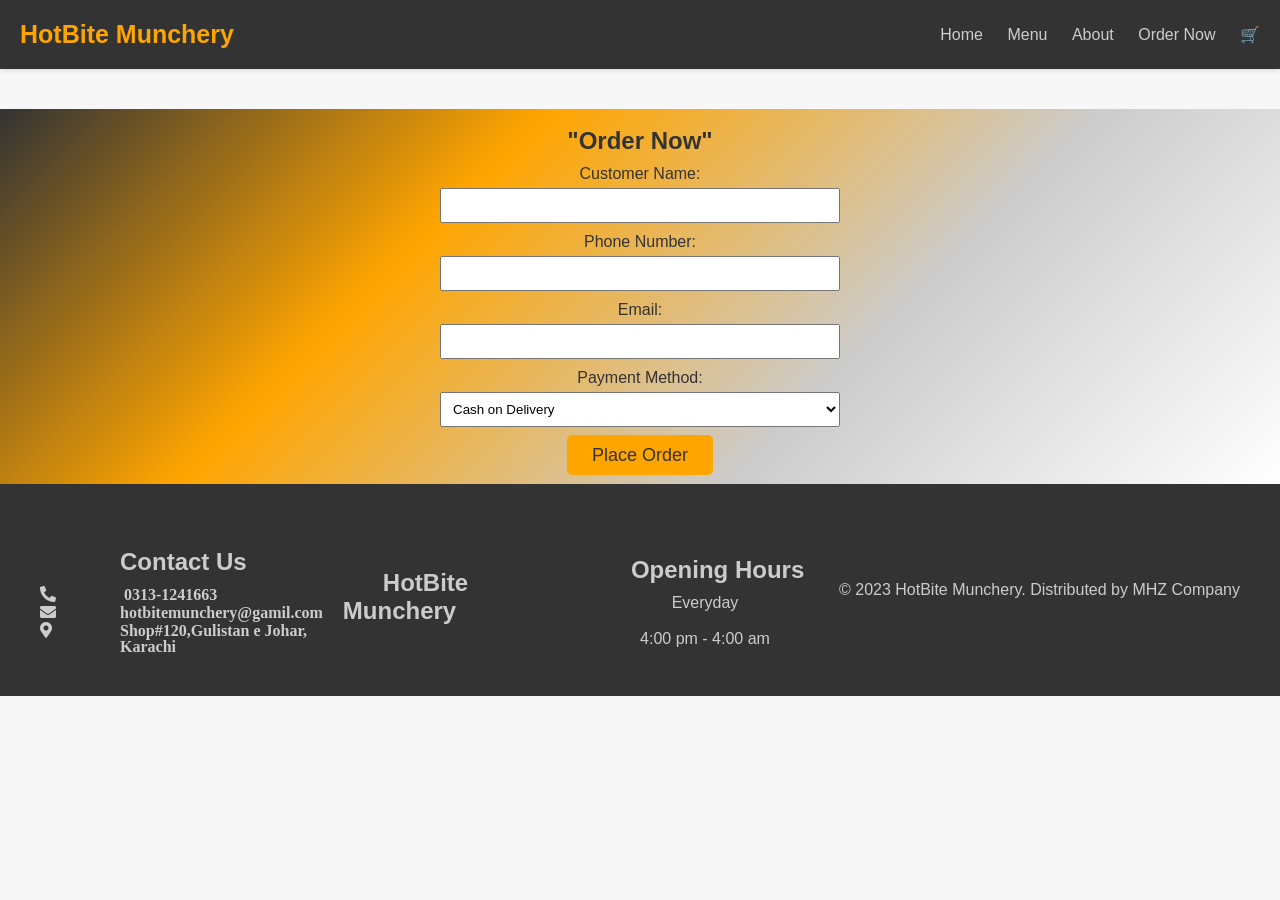
<file: order.html>
<!DOCTYPE html>
<html lang="en">
<head>
    <meta charset="UTF-8">
    <meta name="viewport" content="width=device-width, initial-scale=1.0">
    <title>Order Now</title>
    <link rel="stylesheet" href="styles.css">
    
    <link rel="stylesheet" href="https://cdnjs.cloudflare.com/ajax/libs/font-awesome/5.15.2/css/all.min.css" />
</head>
<body>
  <header>
    <div class="logo">HotBite Munchery</div>
<nav>
    <a href="index.html">Home</a>
    <a href="menu.html">Menu</a>
    <a href="about.html">About</a>
    <a href="order.html">Order Now</a>
    <a href="cart.html" class="add-to-cart">🛒</a>
  </nav>
  </header>
  <section id="order-now"><br>
    <h2>"Order Now"</h2>
    <form action="#" method="post">
        <label for="customerName">Customer Name:</label>
        <input type="text" id="customerName" name="customerName" required>
        <label for="phoneNumber">Phone Number:</label>
        <input type="tel" id="phoneNumber" name="phoneNumber" pattern="[0-9]{10}" required>
        <label for="email">Email:</label>
        <input type="email" id="email" name="email" required>
        </select>
        <label for="paymentMethod">Payment Method:</label>
        <select id="paymentMethod" name="paymentMethod" required>
            <option value="cashOnDelivery">Cash on Delivery</option>
            <option value="debitCreditCard">Debit/Credit Card</option>
        </select><br><br>
        <a href="cart.html" class="order-now-btn">Place Order</a><br>
    </form> <br>
</section>
<footer>
  <div class="contact">
    <h3>&#160;&#160;&#160;&#160;&#160;&#160;&#160;&#160;&#160;&#160;&#160;&#160;Contact Us</h3>
    <i class="fas fa-phone-alt"> &#160;&#160;&#160;&#160;&#160;&#160;&#160;&#160;&#160;&#160;&#160;&#160;&#160;&#160;&#160;&#160;0313-1241663</i>
    <i class="fas fa-envelope">&#160;&#160;&#160;&#160;&#160;&#160;&#160;&#160;&#160;&#160;&#160;&#160;&#160;&#160;&#160;&#160;hotbitemunchery@gamil.com</i>    
    <i class="fas fa-map-marker-alt">&#160;&#160;&#160;&#160;&#160;&#160;&#160;&#160;&#160;&#160;&#160;&#160;&#160;&#160;&#160;&#160;&#160;Shop#120,Gulistan e Johar,<br>&#160;&#160;&#160;&#160;&#160;&#160;&#160;&#160;&#160;&#160;&#160;&#160;&#160;&#160;&#160;&#160;&#160;&#160;&#160;&#160;Karachi</i>
  </div>
  <div class="about-us">
    <h3>&#160;&#160;&#160;&#160;&#160;&#160;HotBite Munchery</h3>
    <div class="social-icons">
    </div>
  </div>
  <div class="opening-hours">
    <h3>&#160;&#160;&#160;&#160;&#160;&#160;Opening Hours</h3>
    <p>Everyday</p><br> <p>4:00 pm - 4:00 am</p>
  </div>
  <p>&copy; 2023 HotBite Munchery. Distributed by MHZ Company</p>
</footer>  
</body>
</html>
</file>
<file: styles.css>
body, h1, h2, p, ul, li {
  margin: 0;
  padding: 0;
}
body {
  font-family: 'Arial', sans-serif;
  background-color: #F7F7F7; 
  color: #333333; 
}
header {
  background-color: #333333;
  padding: 20px;
  display: flex;
  justify-content: space-between;
  align-items: center;
  box-shadow: 0px 2px 5px rgba(0, 0, 0, 0.1);
}
.logo {
  font-size: 25px;
  font-weight: bold;
  color: #FFA500;
  text-align: right;
}
.icons a {
  margin-left: 20px;
  text-decoration: none;
  color: #CCCCCC; 
}

nav a {
  margin-left: 20px;
  text-decoration: none;
  color: #CCCCCC;
  transition: color 0.3s ease-in-out;
}

nav a:hover {
  color: #FFA500; 
}
#hero {
  position: relative;
  height: 400px;
  overflow: hidden;
  background: linear-gradient(135deg, #333333, #FFA500, #CCCCCC, #FFFFFF);
}
.text {
  position: absolute;
  top: 50%;
  right: 10%; 
  transform: translateY(-50%);
  color:  #FFA500;
  text-align: right;
}
.text h1 {
  font-size: 36px;
  margin-bottom: 10px;
}

.text p {
  font-size: 18px;
  color: #000;
}
.order-online-btn {
  display: inline-block;
  background-color: #FFA500;
  color: #333333;
  padding: 10px 20px;
  border-radius: 4px;
  text-decoration: none;
  font-size: 16px;
  margin-top: 20px;
}
.order-online-btn:hover {
  background-color: #CC4D00;
}
#main-content {
  padding: 40px;
  background: linear-gradient(135deg, #333333, #FFA500, #CCCCCC, #FFFFFF);
}
#deals {
  text-align: center;
}
#deals h2 {
  font-size: 32px;
  color: #333333;
}

.subheading {
  font-size: 18px;
  color: #777; 
  margin-bottom: 20px; 
}

footer {
  background-color: #333333;
  color: #CCCCCC;
  padding: 40px;
  display: flex;
  justify-content: space-between;
  align-items: center;
}

.contact,
.about-us,
.opening-hours {
  flex: 1;
  margin-right: 20px;
}
p{
  text-align: center;
}


.contact h3,
.about-us h3,
.opening-hours h3 {
  font-size: 24px;
  margin-bottom: 10px;
}

.social-icons {
  margin-top: 10px;
}

.social-icons img {
  width: 30px;
  margin-right: 10px;
}
@media screen and (max-width: 768px) {
  header {
      flex-direction: column;
      align-items: flex-start;
  }
  .icons {
      margin-top: 10px;
  }

  nav {
      margin-top: 20px;
  }

  .text {
      position: absolute;
      top: 50%;
      left: 50%;
      transform: translate(-50%, -50%);
      text-align: center;
  }

  .video {
      position: relative;
      width: 100%;
      margin-top: 20px;
  }

  #main-content {
      padding: 20px;
      background: linear-gradient(135deg, #333333, #FFA500, #CCCCCC, #FFFFFF);
  }

  .contact,
  .about-us,
  .opening-hours {
      margin-right: 0;
      margin-bottom: 20px;
  }

  footer {
      flex-direction: column;
  }
}

#order-now {
  margin-top: 40px;
  text-align: center;
  background: linear-gradient(135deg, #333333, #FFA500, #CCCCCC, #FFFFFF);
}

#order-now h2 {
  font-size: 24px;
}

#order-now form {
  max-width: 400px;
  margin: 0 auto;
}

#order-now label {
  display: block;
  margin-top: 10px;
}

#order-now input,
#order-now select {
  width: 100%;
  padding: 8px;
  margin-top: 5px;
  box-sizing: border-box;
}

.order-now-btn {
  background-color: #FFA500;
  color: #333333;
  padding: 10px 25px;
  border: none;
  border-radius: 5px;
  cursor: pointer;
  margin-top: 15px;
  font-size: large;
  text-decoration: none;
}


#order-now button:hover {
  background-color: #E65A00;
}

@media screen and (max-width: 768px) {
} 

.video-container {
  width: 420px; 
  height: 345px; 
  margin-right: 20px; 
}

iframe {
  width: 60%;
  height: 100%;
}

#menu h3{
   text-align: left;
}
</file>
<file: menu.css>
.menu-items-container {
  display: flex;
  flex-wrap: wrap;
  gap: 20px;
}

.menu-item {
  position: relative;
  overflow: hidden;
  width: calc((100% / 4) - 20px); 
  margin-bottom: 20px;
  display: flex;
  flex-direction: column;
  transition: transform 0.3s;
  border-radius: 10px; 
}

.menu-item img {
  width: 100%;
  height: 310px; 
  object-fit: cover; 
  border-radius: 10px; 
}

.menu-item:hover {
  transform: scale(1.05);
}

.item-details {
  padding: 10px;
  background-color: #FFFFFF;
}

.item-actions {
  display: flex;
  justify-content: space-between;
  align-items: center;
  padding: 10px;
  background-color: #FFA500;
}

.button {
  background-color: #333333;
  color: #FFFFFF;
  border: none;
  padding: 8px;
  cursor: pointer;
  border-radius: 5px;
  text-decoration: none;
}

button:hover {
  background-color: #555555;
}

h2, h3 {
  text-align: center;
}

.item-price {
  text-align: center;
}

h1{
  text-align: center;
}
</file>
<file: deals.css>
.deals-container {
    display: flex;
    flex-wrap: wrap;
    gap: 20px;
    justify-content: center; 
  }
  .combo {
    position: relative;
    overflow: hidden;
    width: calc((100% / 3) - 20px); 
    margin-bottom: 20px;
    display: flex;
    flex-direction: column;
    transition: transform 0.3s;
    border-radius: 10px; 
  }
  
  .combo img {
    width: 100%;
    max-height: 250px; 
    object-fit: cover; 
    border-radius: 10px;
  }
  
  .combo:hover {
    transform: scale(1.05);
  }
  
  .add-to-cart {
    background-color: #333333;
    color: #FFFFFF;
    border: none;
    padding: 8px;
    cursor: pointer;
    border-radius: 5px;
    margin-top: 10px;
    text-align: center;
    text-decoration: none;
  }
  
  .add-to-cart:hover {
    background-color: #555555;
  }
  
  h1 {
    text-align: center;
    margin-bottom: 20px;
  }
</file>
<file: about.css>
.row{
    display: flex;
    align-items: center;
    flex-wrap: wrap;
    justify-content: space-around;
 }
 .col-2{
    flex-basis: 50%;
    min-width: 300px;
 }
 .col-2 img{
    max-width: 100%;
    padding: 50px 0;
 }
 .col-2 h2{
   text-align: center;
 }
 .col-2 p{
    font-size: larger;
    line-height: 30px;
    margin: 30px 30px;
    text-align: center;
 }
</file>
<file: cart.css>
body {
    font-family: Arial, sans-serif;
    margin: 0;
    padding: 0;
    background-color: #f8f8f8;
}

header {
    background-color: #333;
    color: #fff;
    padding: 10px;
    text-align: center;
}

#cart-container {
    max-width: 800px;
    margin: 20px auto;
    background-color: #fff;
    padding: 20px;
    border-radius: 10px;
    box-shadow: 0 0 10px rgba(0, 0, 0, 0.1);
}

#cart-items {
    width: 100%;
    border-collapse: collapse;
    margin-bottom: 20px;
}

#cart-items th,
#cart-items td {
    padding: 10px;
    border: 1px solid #ccc;
}

#cart-items th {
    background-color: #f2f2f2;
}

.item-quantity select {
    width: 60px;
}

#total {
    text-align: right;
    margin-top: 20px;
    font-size: 1.2em;
}

#checkout-btn {
    background-color:  #FFA500;
    color: #333333;
    padding: 10px 20px;
    border: none;
    border-radius: 5px;
    cursor: pointer;
    font-size: 1.2em;
    text-decoration: none;
}
#checkout-btn:hover {
    background-color: #CC4D00;
  }
</file>
